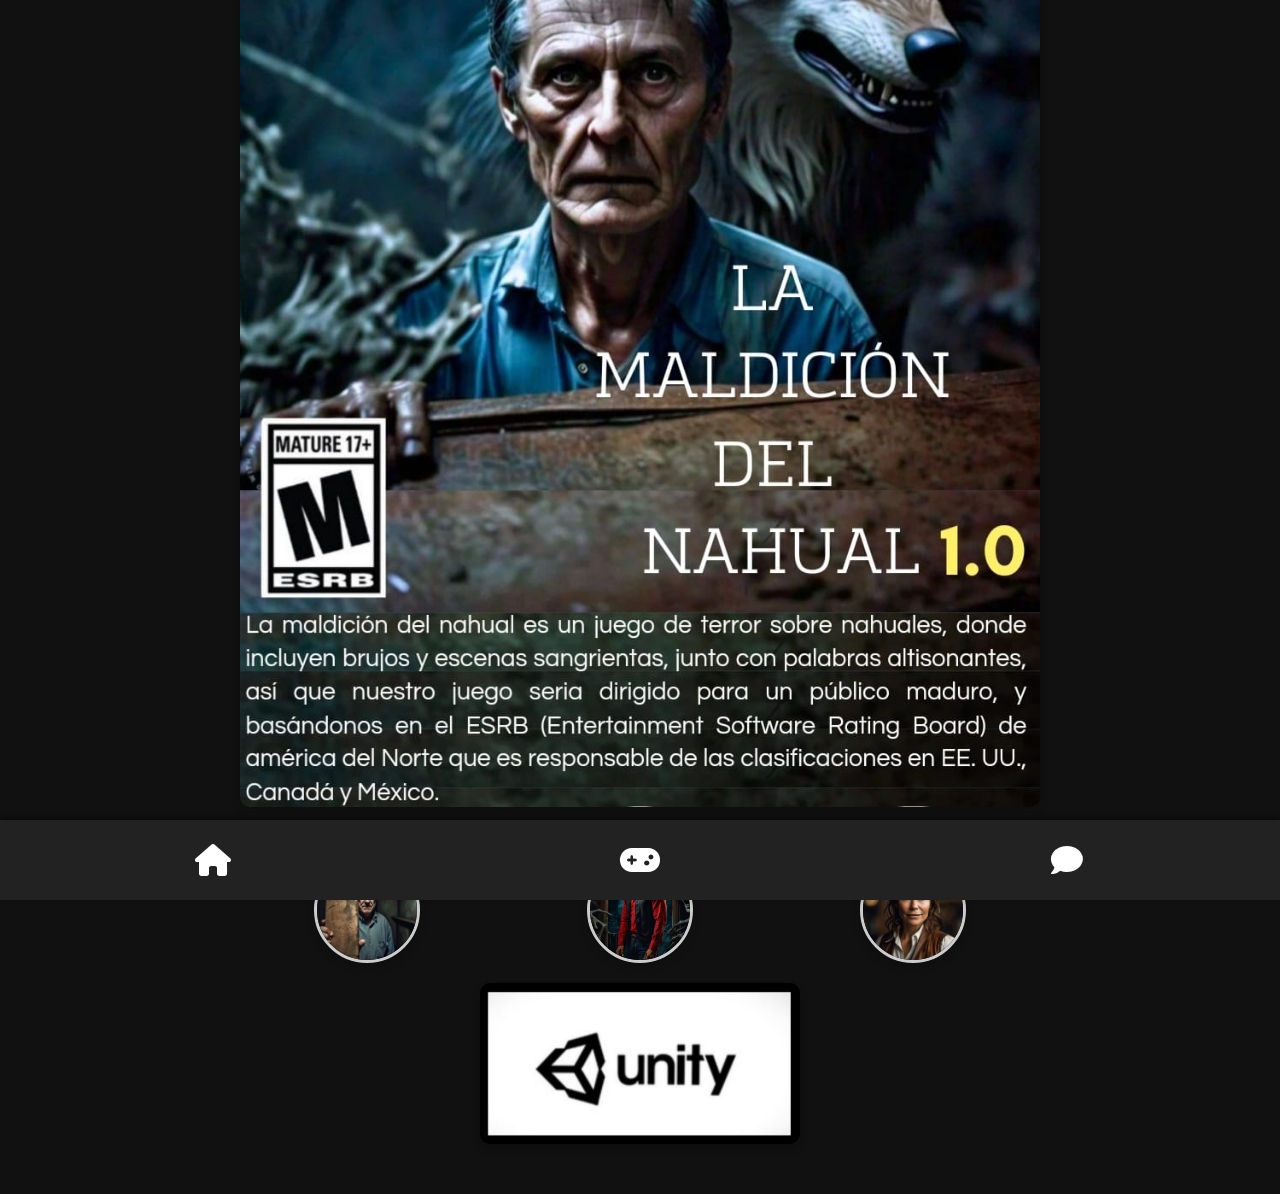
<file: index.html>
<head>
    <meta charset="UTF-8">
    <meta name="viewport" content="width=device-width, initial-scale=1.0">
    <title>Jugabilidad</title>
    <link rel="stylesheet" href="css/styles.css">
    <!-- Enlace a Font Awesome -->
    <link rel="stylesheet" href="https://cdnjs.cloudflare.com/ajax/libs/font-awesome/6.0.0-beta3/css/all.min.css">
    <link rel="manifest" href="/manifest.json">
  </head>
  
<body>
  <main id="content">
    <!-- Sección de Jugabilidad -->
    <div class="jugabilidad-section">
      <img src="images/portada2.jpg" alt="Imagen 1 de jugabilidad">
      
    </div>
    <div class="character-images">
      <img src="images/prota.jpg" alt="Protagonista">
      <img src="images/pueblerino.jpg" alt="Pueblerino">
      <img src="images/esposa.jpg" alt="Esposa">
    </div>
    <div class="jugabilidad-section">
        <img src="images/unity.jpg" class="unity-img">
      </div>
    
   
  </main>

  <footer>
    <nav>
      <ul>
        <li><a href="index.html"><i class="fas fa-home"></i> </a></li>
        <li><a href="jugabilidad.html"><i class="fas fa-gamepad"></i> </a></li>
        <li><a href="habilidades.html"><i class="fa-solid fa-comment"></i></a></li>
      </ul>
    </nav>
  </footer>
  
  <button id="install-button" style="display: none;">Instalar PWA</button>
  <script src="js/app.js"></script>
</body>
</html>
</file>
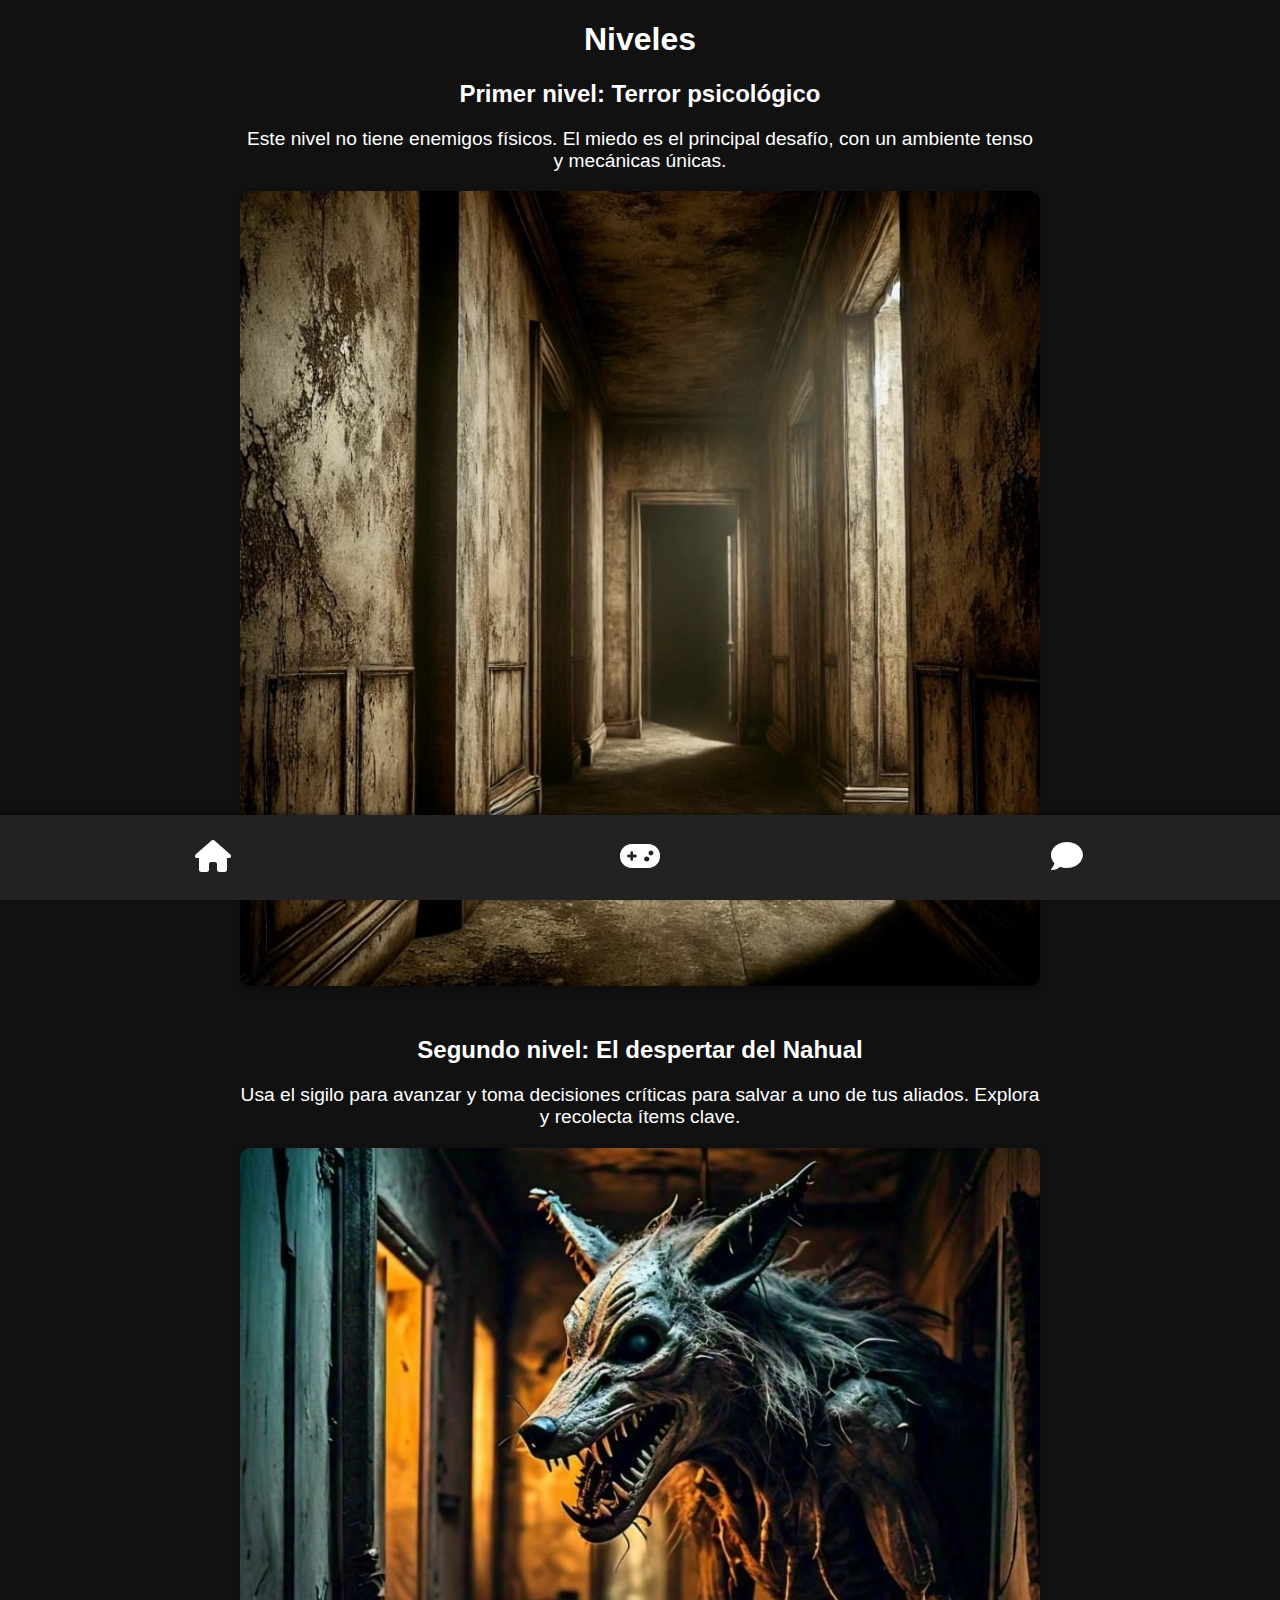
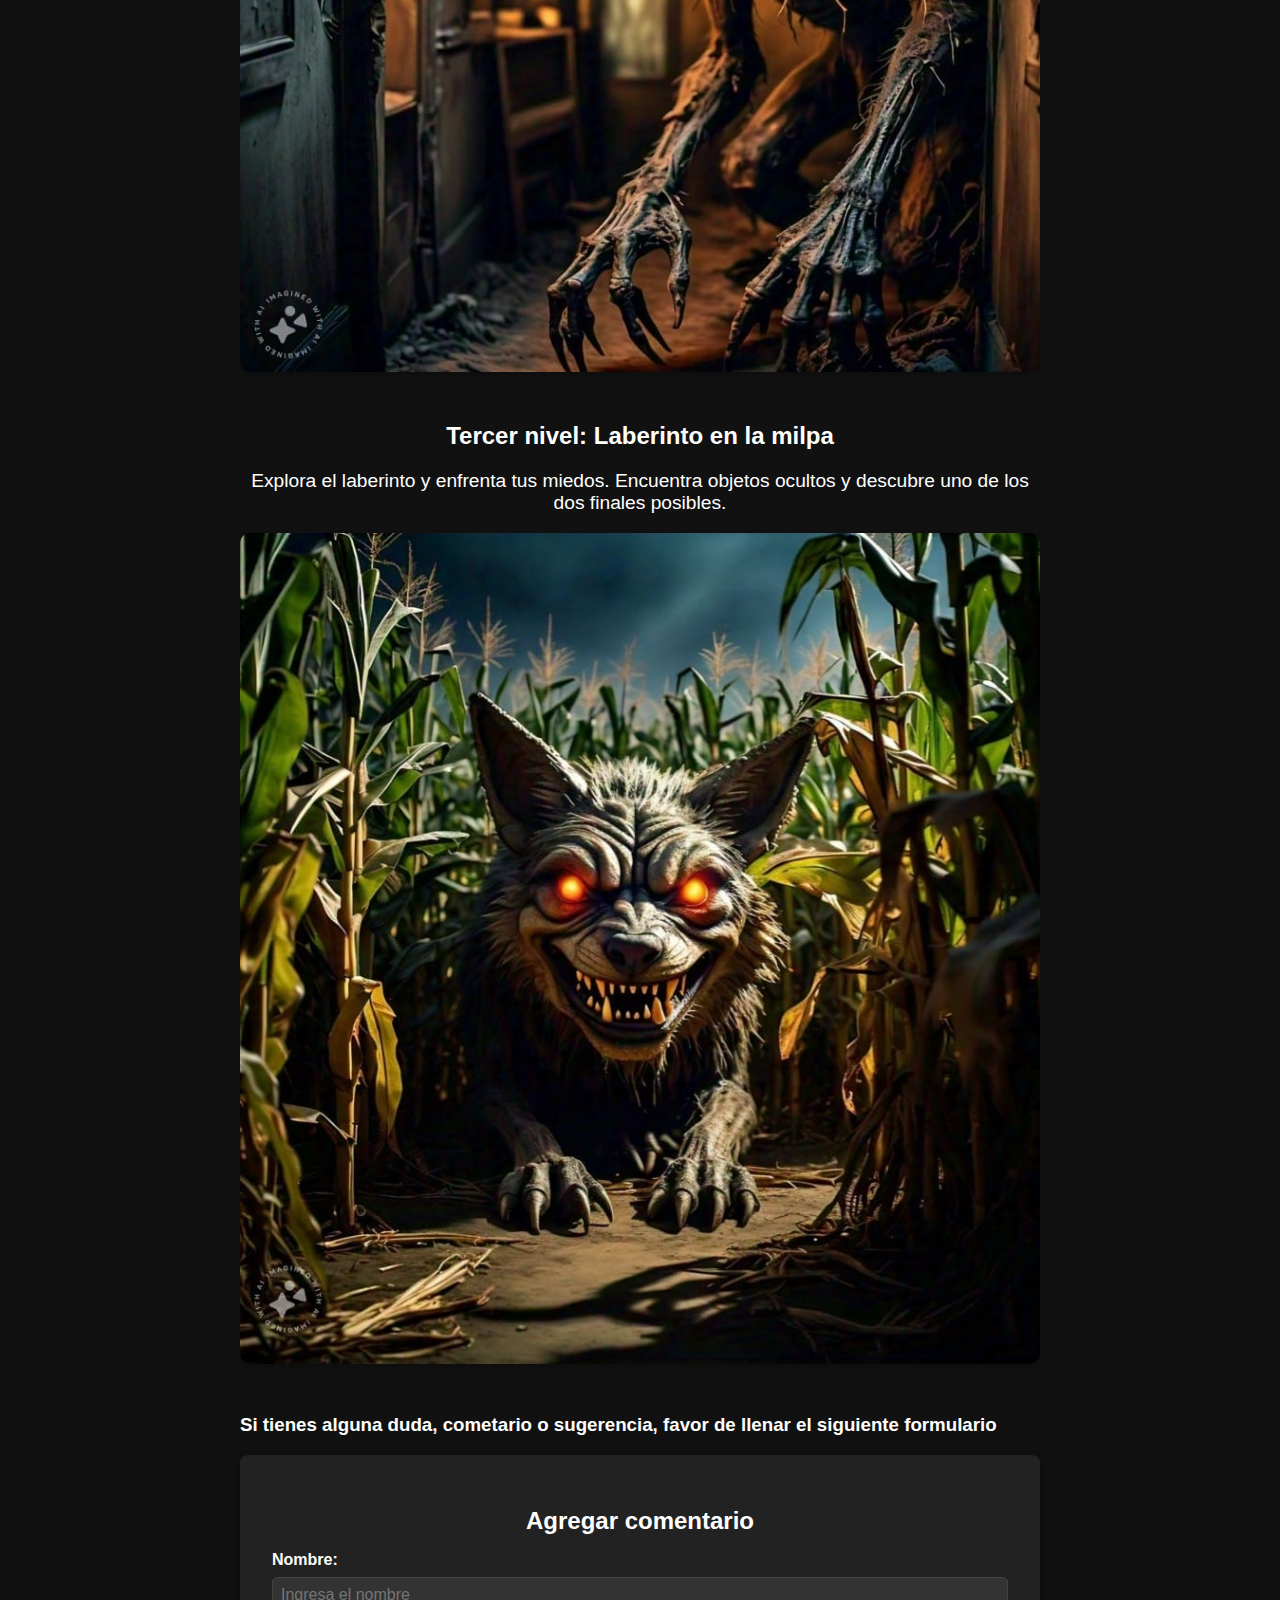
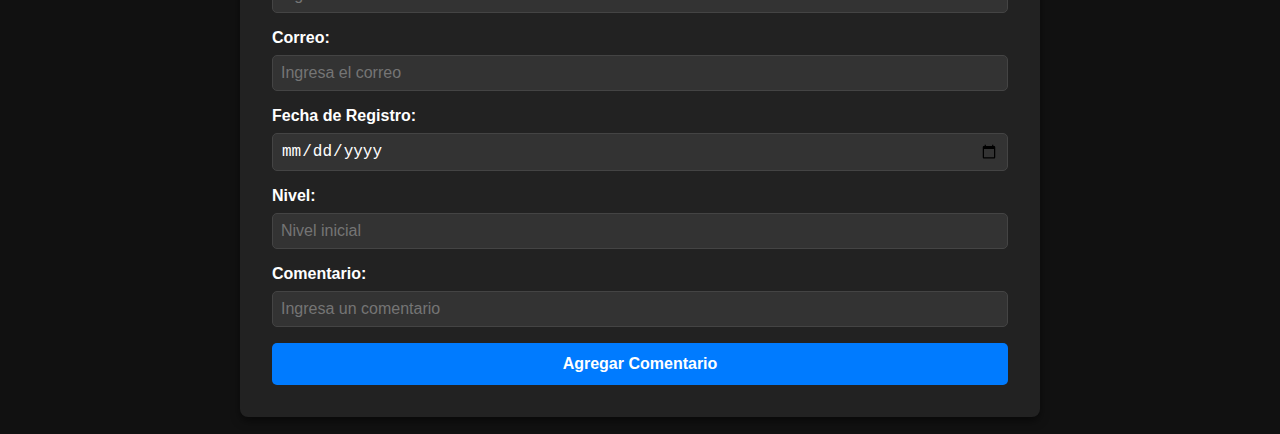
<file: habilidades.html>
<!DOCTYPE html>
<html lang="es">
<head>
  <meta charset="UTF-8">
  <meta name="viewport" content="width=device-width, initial-scale=1.0">
  <title>Habilidades</title>
  <link rel="stylesheet" href="css/styles.css">
  <link rel="stylesheet" href="https://cdnjs.cloudflare.com/ajax/libs/font-awesome/6.0.0-beta3/css/all.min.css">

</head>
<body>
  <main>
    <section class="jugabilidad-section">
        <h1>Niveles</h1>
      <h2>Primer nivel: Terror psicológico</h2>
      <p>
        Este nivel no tiene enemigos físicos. El miedo es el principal desafío, 
        con un ambiente tenso y mecánicas únicas.
      </p>
      <img src="images/nivel1.jpg" alt="Nivel 1">
    </section>

    <section class="jugabilidad-section">
      <h2>Segundo nivel: El despertar del Nahual</h2>
      <p>
        Usa el sigilo para avanzar y toma decisiones críticas para salvar a uno 
        de tus aliados. Explora y recolecta ítems clave.
      </p>
      <img src="images/nivel2.jpg" alt="Nivel 2">
    </section>

    <section class="jugabilidad-section">
      <h2>Tercer nivel: Laberinto en la milpa</h2>
      <p>
        Explora el laberinto y enfrenta tus miedos. Encuentra objetos ocultos y 
        descubre uno de los dos finales posibles.
      </p>
      <img src="images/nivel3.jpg" alt="Nivel 3">
    </section>
    <h3>Si tienes alguna duda, cometario o sugerencia, favor de llenar el siguiente formulario </h3>
    <!-- Formulario para agregar jugadores -->
    <section class="form-container">
      <h2>Agregar comentario</h2>
      <form id="add-player-form">
        <div class="form-group">
          <label for="name">Nombre:</label>
          <input type="text" id="name" name="name" required placeholder="Ingresa el nombre">
        </div>
        <div class="form-group">
          <label for="email">Correo:</label>
          <input type="email" id="email" name="email" required placeholder="Ingresa el correo">
        </div>
        <div class="form-group">
          <label for="date">Fecha de Registro:</label>
          <input type="date" id="date" name="date" required>
        </div>
        <div class="form-group">
          <label for="level">Nivel:</label>
          <input type="number" id="level" name="level" min="1" max="3" required placeholder="Nivel inicial">
        </div>
        <div class="form-group">
          <label for="comment">Comentario:</label>
          <input type="text" id="comment" name="comment" placeholder="Ingresa un comentario">
        </div>
        <button type="submit" class="btn-primary">Agregar Comentario</button>
      </form>
    </section>
  </main>

  <footer>
    <nav>
      <ul>
        <li><a href="index.html"><i class="fas fa-home"></i> </a></li>
        <li><a href="jugabilidad.html"><i class="fas fa-gamepad"></i> </a></li>
        <li><a href="habilidades.html"><i class="fa-solid fa-comment"></i></a></li>
      </ul>
    </nav>
  </footer>

  <script src="js/habilidades.js"></script>
</body>
</html>
</file>
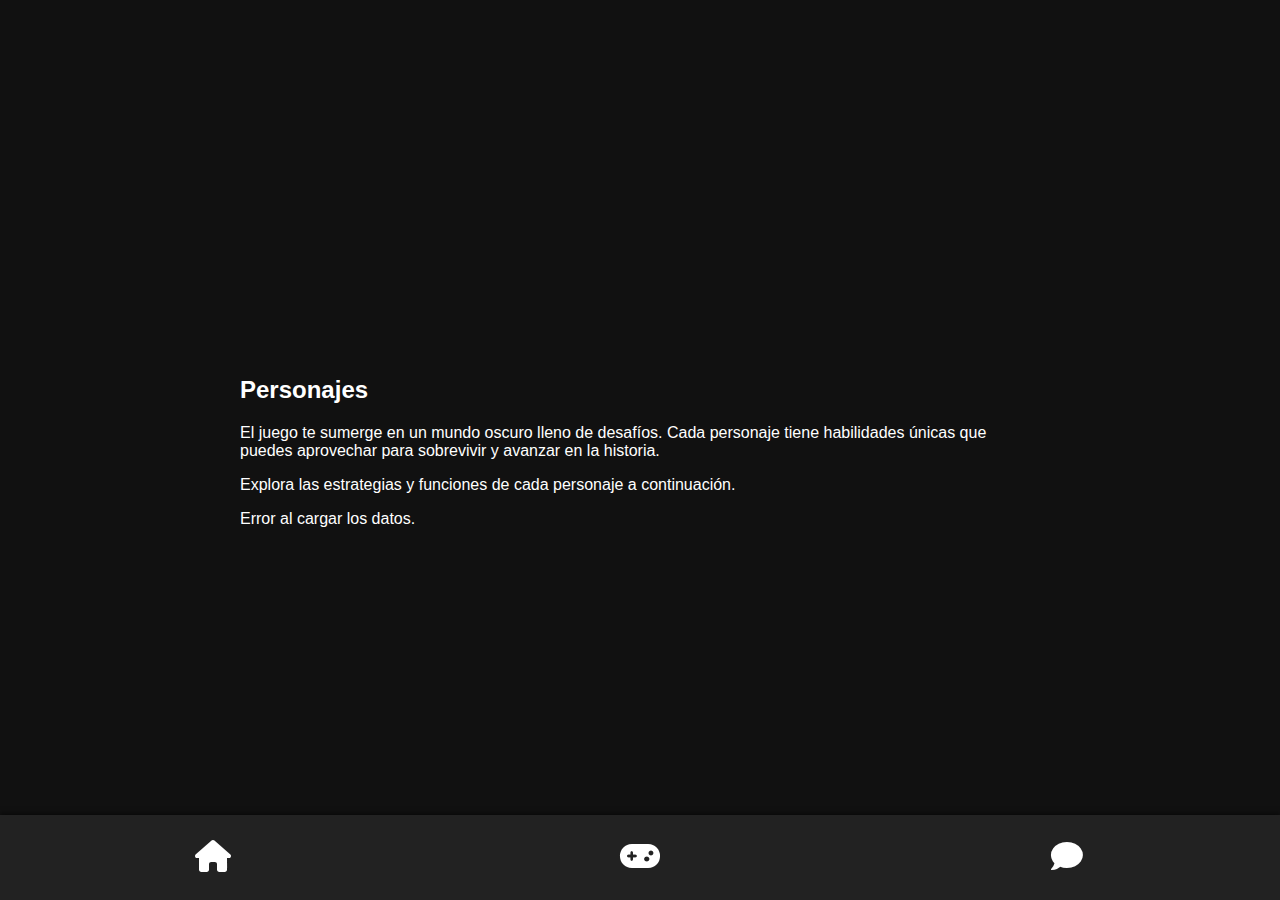
<file: jugabilidad.html>
<!DOCTYPE html>
<html lang="en">
<head>
    <meta charset="UTF-8">
    <meta name="viewport" content="width=device-width, initial-scale=1.0">
    <title>Jugabilidad - Personajes del Videojuego</title>
    <link rel="stylesheet" href="css/styles.css">
    <link rel="manifest" href="manifest.json">
    <link rel="stylesheet" href="https://cdnjs.cloudflare.com/ajax/libs/font-awesome/6.0.0-beta3/css/all.min.css">

</head>
<body>
    
    <main id="content">
        <section id="introduccion">
            <h2>Personajes</h2>
            <p>
                El juego te sumerge en un mundo oscuro lleno de desafíos. Cada personaje tiene habilidades únicas que puedes
                aprovechar para sobrevivir y avanzar en la historia.
            </p>
            <p>
                Explora las estrategias y funciones de cada personaje a continuación.
            </p>
        </section>
        <section id="personajes">
            <h2>Personajes y Estrategias</h2>
            <!-- Aquí se mostrará la información de los personajes desde la API -->
        </section>
    </main>

    <footer>
        <nav>
          <ul>
            <li><a href="index.html"><i class="fas fa-home"></i> </a></li>
            <li><a href="jugabilidad.html"><i class="fas fa-gamepad"></i> </a></li>
            <li><a href="habilidades.html"><i class="fa-solid fa-comment"></i></a></li>
          </ul>
        </nav>
      </footer>

    <script src="js/app.js"></script>
</body>
</html>
</file>
<file: css/styles.css>
body {
    font-family: Arial, sans-serif;
    margin: 0;
    padding: 0;
    background-color: #111;
    color: #fff;
    display: flex;
    justify-content: center;
    align-items: center;
    min-height: 100vh;
}
img {
    max-width: 100%;
    height: auto;
    display: block;
    margin: 0 auto;
    border-radius: 15px;
    box-shadow: 0 4px 8px rgba(0, 0, 0, 0.2);
}

.unity-img {
    max-width: 40%; /* Ajusta el tamaño solo de la imagen de Unity */
    height: auto;
    display: block;
    margin: 0 auto;
    border-radius: 10px;
    box-shadow: 0 4px 8px rgba(0, 0, 0, 0.2);
}



main {
    width: 90%;
    max-width: 800px;
}

.card {
    background-color: #222;
    border-radius: 8px;
    padding: 1rem;
    margin: 1rem 0;
    display: flex;
    align-items: center;
    color: #fff;
}

.card img {
    width: 100px;
    height: 100px;
    border-radius: 50%;
    margin-right: 1rem;
}

.card h2 {
    margin: 0;
    font-size: 1.5rem;
}

.card p {
    margin: 0.3rem 0;
}


/* Footer estilo barra de navegación fija */
footer {
    position: fixed;
    bottom: 0;
    width: 100%;
    background-color: #222;
    color: #fff;
    text-align: center;
    padding: 0.5rem 0;
    box-shadow: 0 -2px 5px rgba(0, 0, 0, 0.5);
}

footer nav ul {
    list-style: none;
    margin: 0;
    padding: 0;
    display: flex;
    justify-content: space-around;
}

footer nav ul li {
    flex: 1;
}

footer nav ul li a {
    color: #fff;
    text-decoration: none;
    font-size: 1rem;
    display: block;
    padding: 0.5rem 0;
}

footer nav ul li a:hover {
    background-color: #444;
    border-radius: 5px;
}


/* General para imágenes */
img {
    max-width: 100%;
    height: auto;
    display: block;
    margin: 0 auto;
    border-radius: 10px;
    box-shadow: 0 4px 8px rgba(0, 0, 0, 0.2);
}

/* Secciones de jugabilidad */
.jugabilidad-section {
    text-align: center;
    margin-bottom: 50px;
}

.jugabilidad-section p {
    font-size: 1.2em;
    margin-top: 10px;
}



/* Cartas de habilidades */
.habilidad-card {
    text-align: center;
    margin: 20px;
    padding: 10px;
    border: 1px solid #ccc;
    border-radius: 10px;
    box-shadow: 0 2px 4px rgba(0, 0, 0, 0.1);
}

.habilidad-card h2 {
    margin: 10px 0;
}
/* Contenedor para las imágenes de los personajes */
.character-images {
    display: flex;
    justify-content: center;
    gap: 20px; /* Espacio entre las imágenes */
    margin: 20px 0; /* Espacio superior e inferior */
}

/* Estilo de las imágenes redondas */
.character-images img {
    width: 100px; /* Tamaño de la imagen */
    height: 100px; /* Tamaño de la imagen */
    border-radius: 50%; /* Hace las imágenes redondas */
    object-fit: cover; /* Ajusta la imagen dentro del círculo */
    border: 3px solid #ccc; /* Borde gris alrededor */
    box-shadow: 0 4px 8px rgba(0, 0, 0, 0.2); /* Sombra para resaltar */
    transition: transform 0.3s; /* Animación al pasar el ratón */
}

/* Efecto hover en las imágenes */
.character-images img:hover {
    transform: scale(1.1); /* Aumenta ligeramente el tamaño al pasar el ratón */
    border-color: #007BFF; /* Cambia el color del borde */
}
/* Contenedor del formulario */
.form-container {
    background-color: #222; /* Fondo oscuro */
    border-radius: 8px; /* Bordes redondeados */
    padding: 2rem; /* Espaciado interno */
    margin: 1rem 0; /* Espaciado externo */
    box-shadow: 0 4px 8px rgba(0, 0, 0, 0.5); /* Sombra */
  }
  
  /* Encabezado del formulario */
  .form-container h2 {
    text-align: center;
    margin-bottom: 1rem;
    color: #fff; /* Texto blanco */
  }
  
  /* Grupos del formulario */
  .form-group {
    margin-bottom: 1rem;
    display: flex;
    flex-direction: column;
  }
  
  /* Etiquetas */
  .form-group label {
    margin-bottom: 0.5rem;
    font-weight: bold;
    color: #fff;
  }
  
  /* Inputs */
  .form-group input {
    padding: 0.5rem;
    font-size: 1rem;
    border: 1px solid #444;
    border-radius: 5px;
    background-color: #333;
    color: #fff;
    outline: none;
    transition: border-color 0.3s;
  }
  
  /* Efecto hover y foco en los inputs */
  .form-group input:focus {
    border-color: #007BFF;
  }
  
  /* Botón del formulario */
  .btn-primary {
    background-color: #007BFF;
    color: #fff;
    font-size: 1rem;
    font-weight: bold;
    border: none;
    border-radius: 5px;
    padding: 0.75rem 1.5rem;
    cursor: pointer;
    text-align: center;
    width: 100%;
    transition: background-color 0.3s, transform 0.3s;
  }
  
  /* Efecto hover en el botón */
  .btn-primary:hover {
    background-color: #0056b3;
    transform: translateY(-2px); /* Efecto de elevación */
  }
  
  /* Efecto activo en el botón */
  .btn-primary:active {
    background-color: #003d80;
    transform: translateY(0); /* Vuelve al nivel original */
  }
  


  footer {
    position: fixed;
    bottom: 0;
    width: 100%;
    background-color: #222;
    color: #fff;
    text-align: center;
    padding: 1rem 0; /* Aumenta el padding si es necesario */
    box-shadow: 0 -2px 5px rgba(0, 0, 0, 0.5);
  }
  
  footer {
    position: fixed;
    bottom: 0;
    width: 100%;
    background-color: #222;
    color: #fff;
    text-align: center;
    padding: 1rem 0;
    box-shadow: 0 -2px 5px rgba(0, 0, 0, 0.5);
  }
  
  footer nav ul {
    list-style: none;
    margin: 0;
    padding: 0;
    display: flex;
    justify-content: center; /* Centra los íconos */
  }
  
  footer nav ul li {
    margin: 0 15px; /* Espaciado entre los íconos */
  }
  
  footer nav ul li a {
    color: #fff;
    text-decoration: none;
    font-size: 2.0rem; /* Tamaño de los íconos */
  }
</file>
